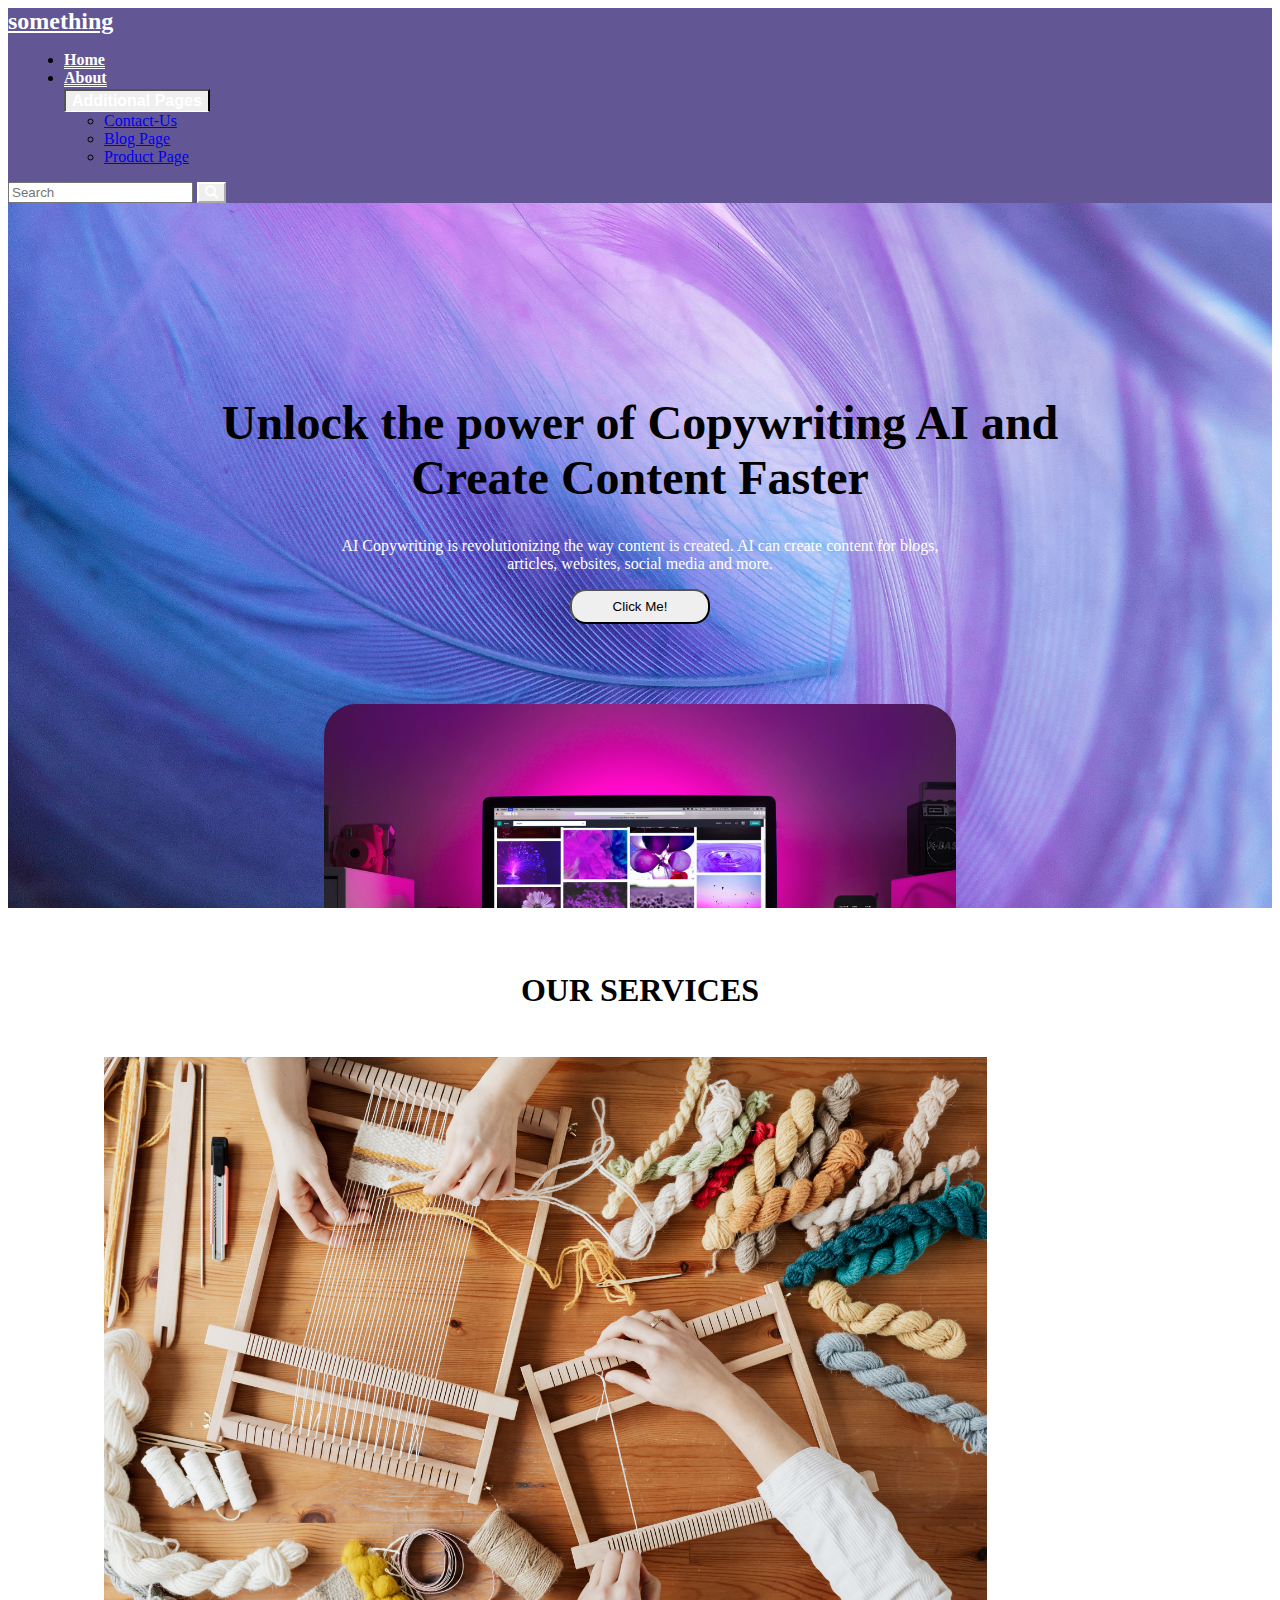
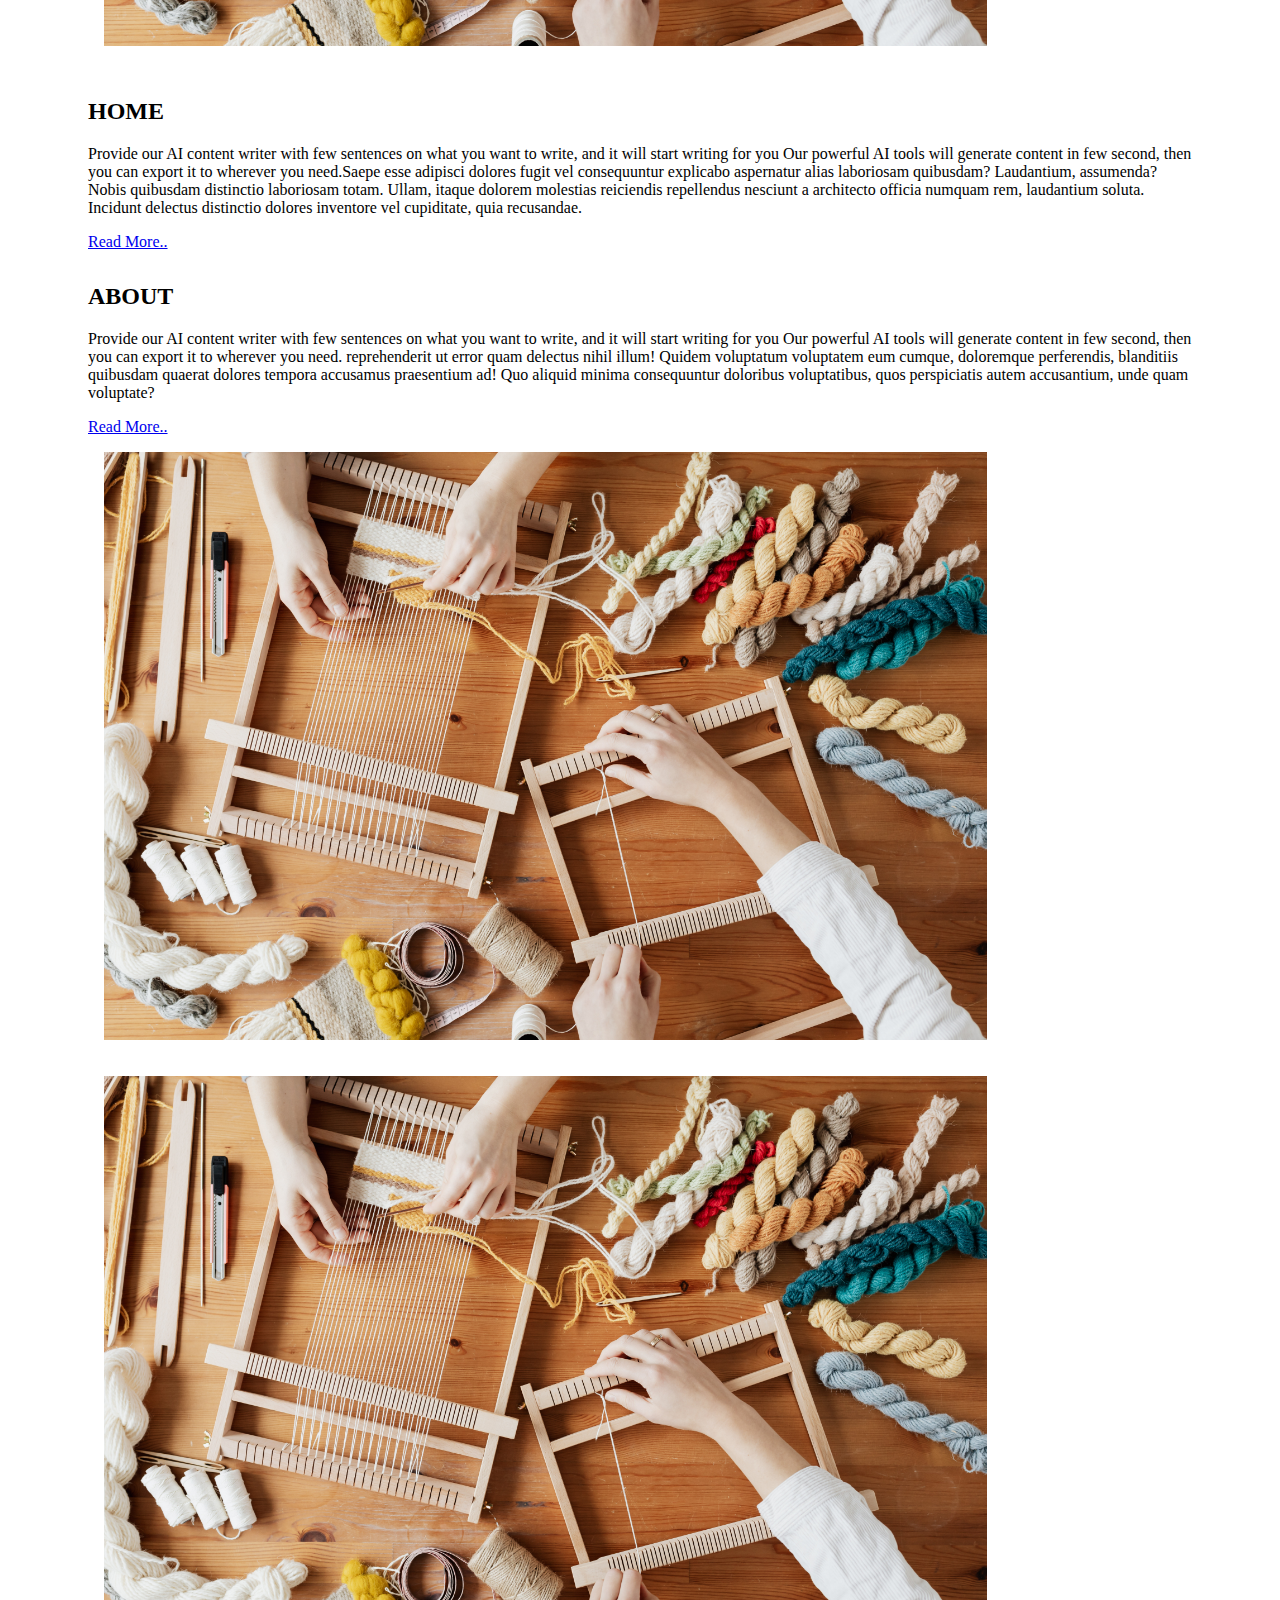
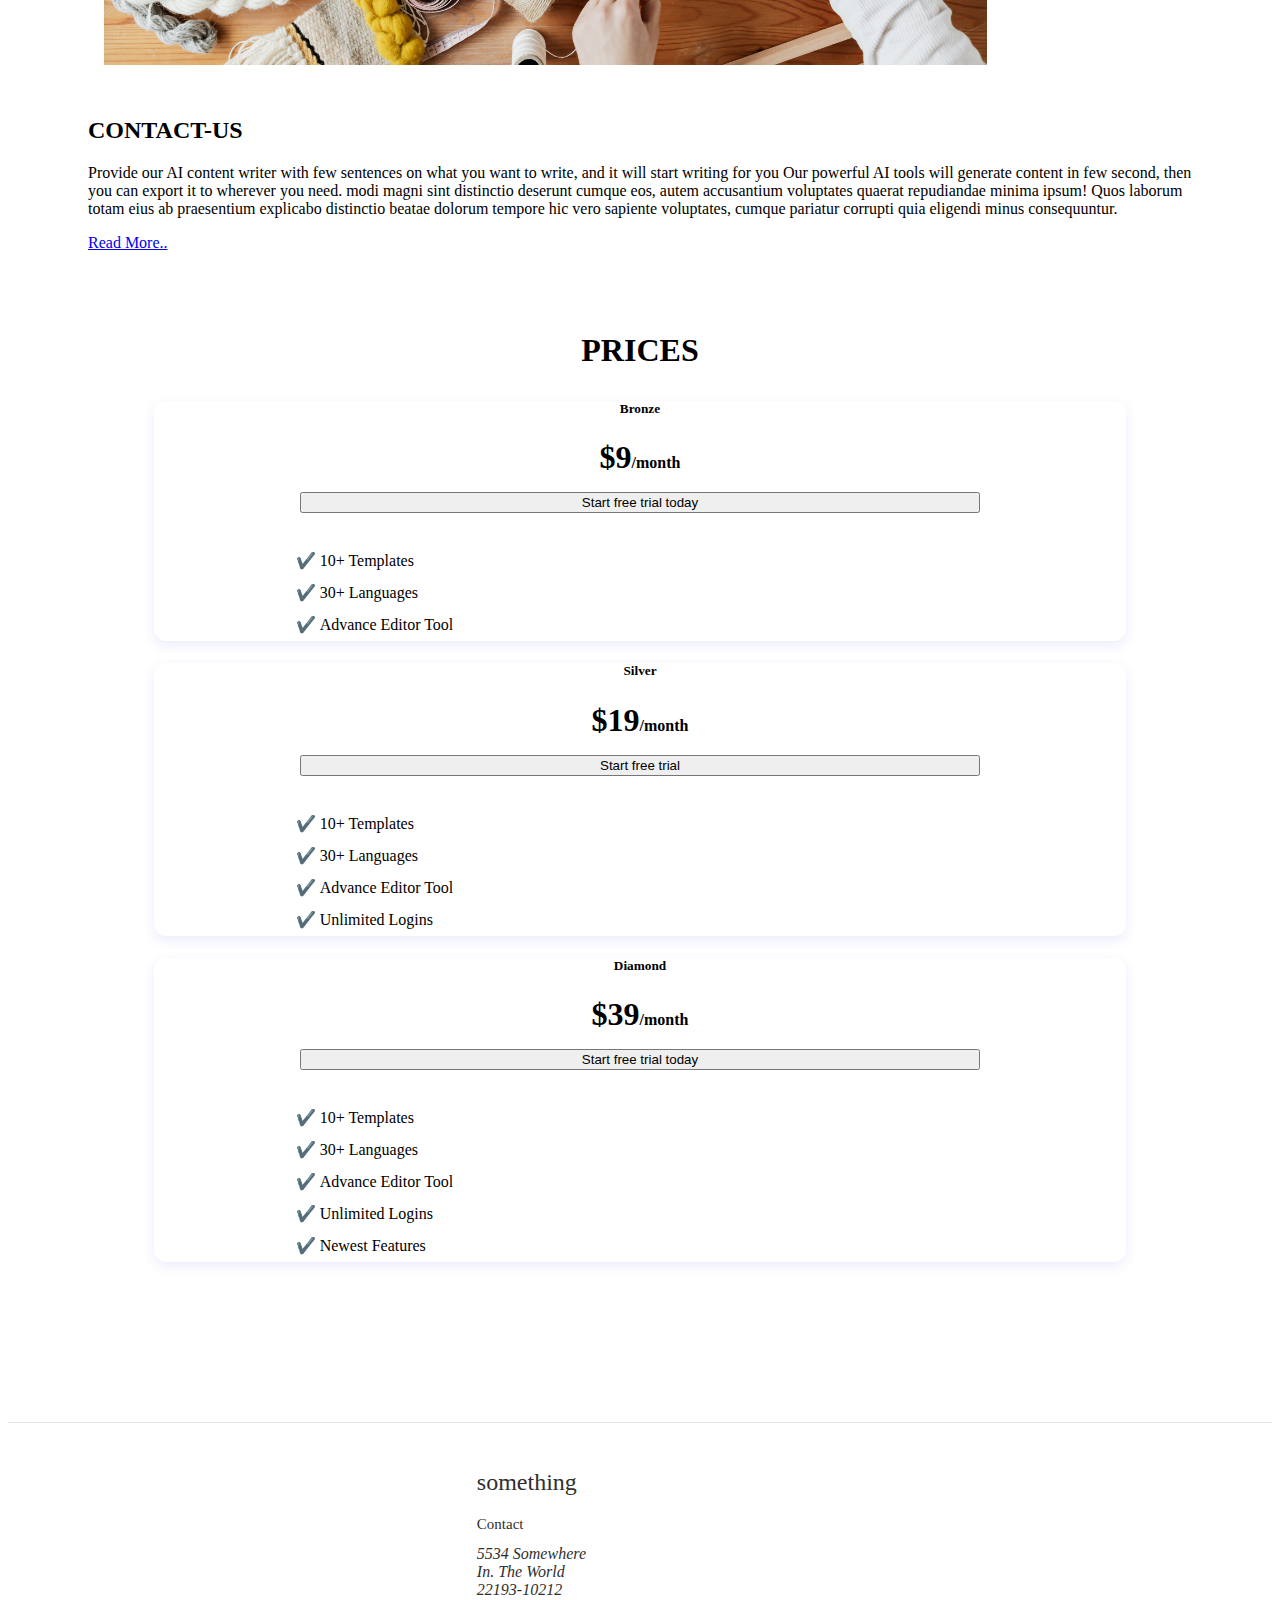
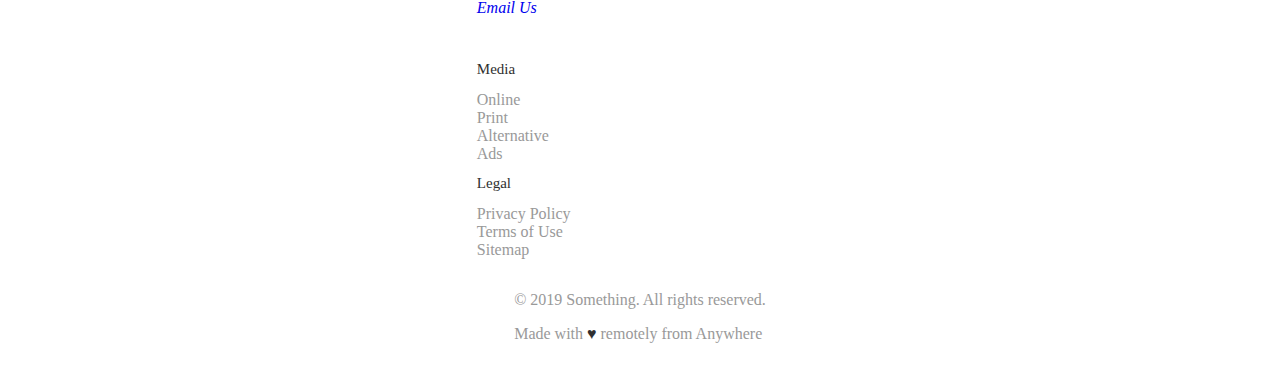
<file: index.html>
<!doctype html>
<html lang="en">
  <head>
    <meta charset="utf-8">
    <meta name="viewport" content="width=device-width, initial-scale=1">
    <!-- Bootstrap CSS -->
    <link href="https://cdn.jsdelivr.net/npm/bootstrap@5.0.2/dist/css/bootstrap.min.css" rel="stylesheet" integrity="sha384-EVSTQN3/azprG1Anm3QDgpJLIm9Nao0Yz1ztcQTwFspd3yD65VohhpuuCOmLASjC" crossorigin="anonymous">
    <link rel="stylesheet" href="styles/index.css">
    <link rel="stylesheet" href="https://cdnjs.cloudflare.com/ajax/libs/font-awesome/6.4.0/css/all.min.css">
    <!-- <script src="https://code.jquery.com/jquery-3.6.4.js" integrity="sha256-a9jBBRygX1Bh5lt8GZjXDzyOB+bWve9EiO7tROUtj/E=" crossorigin="anonymous"></script> -->
    <title>Something</title>
  </head>
  <body onload="loadPage()">
    <header class="header">
      <!-- navbar -->


      <nav class="navbar navbar-color">
        <div class="container-fluid">
          <a class="navbar-brand" href="./index.html">
            <!-- <img src="/docs/5.0/assets/brand/bootstrap-logo.svg" alt="" width="30" height="35" class="d-inline-block align-text-top"> -->
            <strong>something</strong>
          </a>
          <ul class="nav justify-content-center">
            <li class="nav-item">
              <a class="nav-link" href="./index.html">Home</a>
            </li>
            <li class="nav-item">
              <a class="nav-link" href="./about.html">About</a>
            </li>
            <div class="dropdown">
              <button class="btn dropdown-toggle txt-white dropdown-additional-pages" type="button" id="dropdownMenuButton1" data-bs-toggle="dropdown" aria-expanded="false">
                Additional Pages
              </button>
              <ul class="dropdown-menu" aria-labelledby="dropdownMenuButton1">
                <li><a class="dropdown-item" href="./contact.html">Contact-Us</a></li>
                <li><a class="dropdown-item" href="#">Blog Page</a></li>
                <li><a class="dropdown-item" href="#">Product Page</a></li>
              </ul>
            </div>          
          </ul>
          <form class="d-flex search-box">
            <input class="form-control me-2" type="search" placeholder="Search" aria-label="Search">
            <button class="btn btn-outline-white" type="submit"><i class="fa-solid fa-magnifying-glass txt-white"></i></button>
          </form>
        </div>
      </nav>


        <div class="heading">
            <!-- <div class="heading-bg"></div> -->
            <h1 style="text-align: center; font-size: xxx-large;"><strong>Unlock the power of Copywriting AI and<br> Create Content Faster</strong></h1>
            <p style="text-align: center;" class="txt-white">AI Copywriting is revolutionizing the way content is created. AI can create content for blogs,<br> articles, websites, social media and more. </p>
            <div style="text-align: center;">
            <button class="head-btn btn btn-dark">Click Me!</button>
            </div>
        </div>
        <div class="containerHead">
            <img src="/assets/pexels-designecologist-1779487.jpg">
          </div>
    </header>

    <section class="home">
      <h1 class="prices-heading" style="text-align: center;"><strong>OUR SERVICES</strong></h1>
            <div class="container">
              <div class="row">
                <div class="col-md-6">
                  <img class="img-pages" src="./assets/pexels-karolina-grabowska-4219654.jpg" alt="Image">
                </div>
                <div class="col-md-6">
                  <h2 class="sec-head"><strong>HOME</strong></h2>
                    <p>Provide our AI content writer with few sentences on what you want to write, and it will start writing for you
                      Our powerful AI tools will generate content in few second, then you can export it to wherever you need.Saepe esse adipisci dolores fugit vel consequuntur explicabo aspernatur alias laboriosam quibusdam? Laudantium, assumenda? Nobis quibusdam distinctio laboriosam totam. Ullam, itaque dolorem molestias reiciendis repellendus nesciunt a architecto officia numquam rem, laudantium soluta. Incidunt delectus distinctio dolores inventore vel cupiditate, quia recusandae.</p>
                  <a href="./index.html" class="btn btn-primary">Read More..</a>
                </div>
              </div>
            </div>
    </section>

    <section class="about">
        <div class="container">
          <div class="row">
            <div class="col-md-6">
              <h2 class="sec-head"><strong>ABOUT</strong></h2>
              <p>Provide our AI content writer with few sentences on what you want to write, and it will start writing for you
                Our powerful AI tools will generate content in few second, then you can export it to wherever you need. reprehenderit ut error quam delectus nihil illum! Quidem voluptatum voluptatem eum cumque, doloremque perferendis, blanditiis quibusdam quaerat dolores tempora accusamus praesentium ad! Quo aliquid minima consequuntur doloribus voluptatibus, quos perspiciatis autem accusantium, unde quam voluptate?</p>
              <a href="./about.html" class="btn btn-primary">Read More..</a>
            </div>
            <div class="col-md-6">
                <img class="img-pages" src="./assets/pexels-karolina-grabowska-4219654.jpg" alt="Image">
              </div>
          </div>
        </div>
    </section>

    <section class="contact mb-4">
        <div class="container">
        <div class="row">
            <div class="col-md-6">
            <img class="img-pages" src="./assets//pexels-karolina-grabowska-4219654.jpg" alt="Image">
            </div>
            <div class="col-md-6">
            <h2 class="sec-head"><strong> CONTACT-US</strong></h2>
            <p>Provide our AI content writer with few sentences on what you want to write, and it will start writing for you
              Our powerful AI tools will generate content in few second, then you can export it to wherever you need. modi magni sint distinctio deserunt cumque eos, autem accusantium voluptates quaerat repudiandae minima ipsum! Quos laborum totam eius ab praesentium explicabo distinctio beatae dolorum tempore hic vero sapiente voluptates, cumque pariatur corrupti quia eligendi minus consequuntur.</p>
            <a href="./contact.html" class="btn btn-primary">Read More..</a>
            </div>
        </div>
        </div>
    </section>

    <section class="prices mb-4">
      <h1 class="prices-heading" style="text-align: center;"><strong>PRICES</strong></h1>
      <div class="card-group mt-4 prices-cards justify-content-between">
          <div class="card">
            <div class="card-body">
              <h5 class="card-title mt-3">Bronze</h5>
              <h3 class="mt-3 mb-4 price-money"><span class="price-value"><strong>$9</strong></span>/month</h3>
              <button class="btn btn-secondary">Start free trial today</button>
              <ul>
                  <li>10+ Templates</li>
                  <li>30+ Languages</li>
                  <li>Advance Editor Tool</li>
                  <!-- <li>Unlimited Logins</li>
                  <li>Newest Features</li> -->
                  
              </ul>
            </div>
          </div>
          <div class="card">
            <div class="card-body">
              <h5 class="card-title mt-3">Silver</h5>
              <h3 class="mt-3 mb-4 price-money"><span class="price-value"><strong>$19</strong></span>/month</h3>
             <button class="btn btn-secondary">Start free trial</button>
             <ul>
              <li>10+ Templates</li>
              <li>30+ Languages</li>
              <li>Advance Editor Tool</li>
              <li>Unlimited Logins</li>
              <!-- <li>Newest Features</li> -->
          </ul>
            </div>
          </div>
          <div class="card">
            <div class="card-body">
              <h5 class="card-title mt-3">Diamond</h5>
              <h3  class="mt-3 mb-4 price-money"><span class="price-value"><strong>$39</strong></span>/month</h3>
              <button class="btn btn-secondary">Start free trial today</button>
              <ul>
                  <li>10+ Templates</li>
                  <li>30+ Languages</li>
                  <li>Advance Editor Tool</li>
                  <li>Unlimited Logins</li>
                  <li>Newest Features</li>  
              </ul>
            </div>
          </div>
        </div>
  </section>

    <!-- footer -->
    <footer class="foot">
      <div class="d-flex w-75 footer-main">
        <div class="foot__addr">
          <h1 class="foot__logo">Something</h1>
          <h2>Contact</h2>
          <address>
            5534 Somewhere In. The World 22193-10212<br>  
            <a class="foot__btn" href="mailto:example@gmail.com">Email Us</a>
          </address>
        </div>
        <ul class="foot__nav justify-content-between">
          <li class="nav__item">
            <h2 class="nav__title">Media</h2>
            <ul class="nav__ul">
              <li><a href="#">Online</a></li>
              <li><a href="#">Print</a></li>   
              <li><a href="#">Alternative Ads</a></li>
            </ul>
          </li>
          <li class="nav__item">
            <h2 class="nav__title">Legal</h2>
            <ul class="nav__ul">
              <li><a href="#">Privacy Policy</a></li>
              <li><a href="#">Terms of Use</a></li>
              <li><a href="#">Sitemap</a></li>
            </ul>
          </li>
        </ul>
      </div>
      <div class="legal w-75">
          <p>&copy; 2019 Something. All rights reserved.</p>
          <div class="legal__links">
            <span>Made with <span class="heart">♥</span> remotely from Anywhere</span>
          </div>
    </footer>

    <script src="https://ajax.googleapis.com/ajax/libs/jquery/3.6.3/jquery.min.js"></script>
    <script>
      $(document).ready(function(){
      $(".card").mouseover(function() {
        $(this).children('div').children('button').removeClass('btn-secondary');
        $(this).children('div').children('button').addClass('btn-custom');
      })
      $(".card").mouseout(function() {
        $(this).children('div').children('button').removeClass('btn-custom');
        $(this).children('div').children('button').addClass('btn-secondary');
      })
    })
    </script>
    <!-- <script src="https://cdn.jsdelivr.net/npm/bootstrap@5.0.2/dist/js/bootstrap.bundle.min.js" integrity="sha384-MrcW6ZMFYlzcLA8Nl+NtUVF0sA7MsXsP1UyJoMp4YLEuNSfAP+JcXn/tWtIaxVXM" crossorigin="anonymous"></script> -->
    <script src="https://cdn.jsdelivr.net/npm/@popperjs/core@2.9.2/dist/umd/popper.min.js" integrity="sha384-IQsoLXl5PILFhosVNubq5LC7Qb9DXgDA9i+tQ8Zj3iwWAwPtgFTxbJ8NT4GN1R8p" crossorigin="anonymous"></script>
    <script src="https://cdn.jsdelivr.net/npm/bootstrap@5.0.2/dist/js/bootstrap.min.js" integrity="sha384-cVKIPhGWiC2Al4u+LWgxfKTRIcfu0JTxR+EQDz/bgldoEyl4H0zUF0QKbrJ0EcQF" crossorigin="anonymous"></script> 
  </body>
</html>
</file>
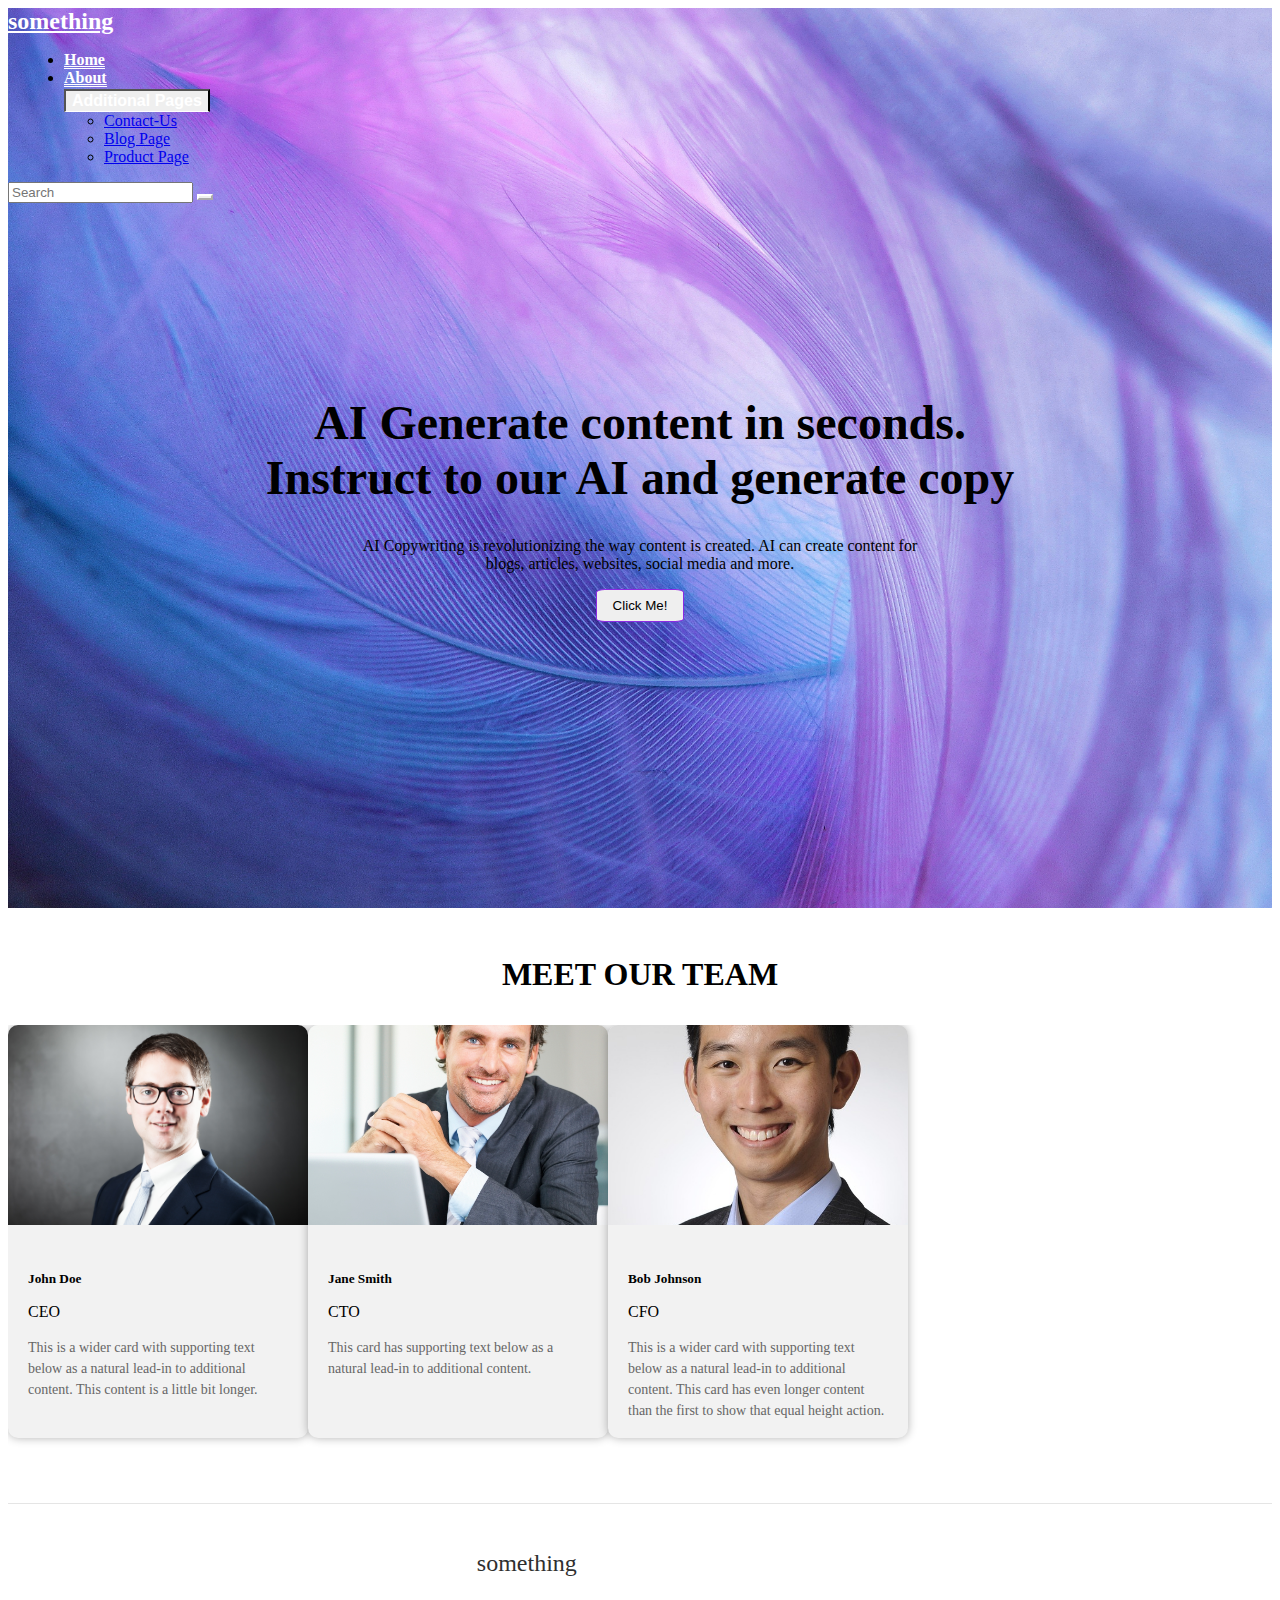
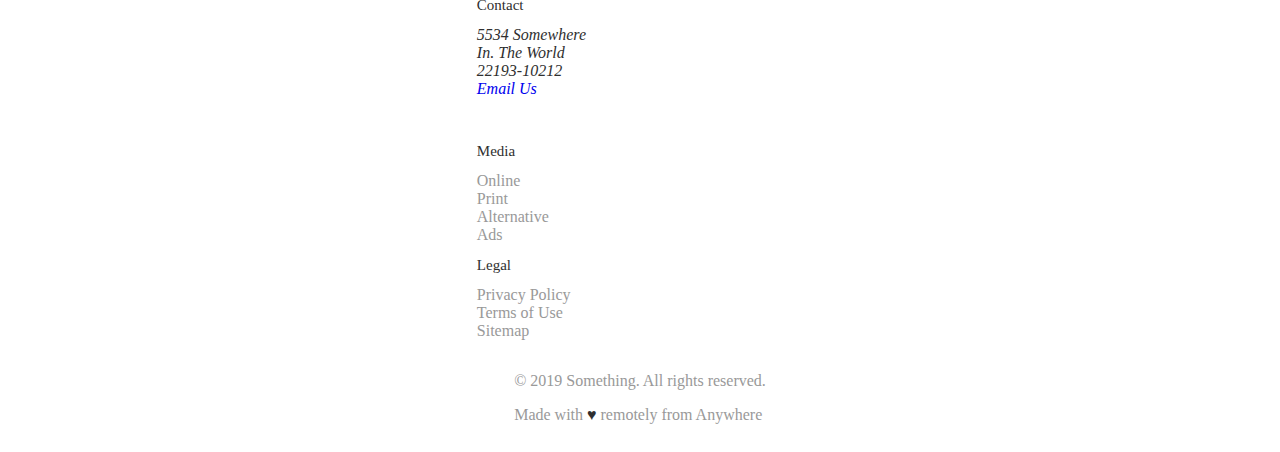
<file: about.html>
<!doctype html>
<html lang="en">
  <head>
    <meta charset="utf-8">
    <meta name="viewport" content="width=device-width, initial-scale=1">
    <!-- Bootstrap CSS -->
    <link href="https://cdn.jsdelivr.net/npm/bootstrap@5.0.2/dist/css/bootstrap.min.css" rel="stylesheet" integrity="sha384-EVSTQN3/azprG1Anm3QDgpJLIm9Nao0Yz1ztcQTwFspd3yD65VohhpuuCOmLASjC" crossorigin="anonymous">
    <link rel="stylesheet" href="styles/about.css">
    <title>Something</title>
    <!-- <script>
        function loadPage() {
          var xhttp = new XMLHttpRequest();
          var xjhttp = new XMLHttpRequest();
          xhttp.onreadystatechange = function() {
            if (this.readyState == 4 && this.status == 200) {
              document.getElementById("navbar").innerHTML = this.responseText;
            }
          };
          xhttp.open("GET", "./navbar.html", true);
          xhttp.send();
          xjhttp.onreadystatechange = function() {
            if (this.readyState == 4 && this.status == 200) {
              document.getElementById("footer").innerHTML = this.responseText;
            }
          };
          xjhttp.open("GET", "./footer.html", true);
          xjhttp.send();
        }
      </script> -->
  </head>
  <body onload="loadPage()">
    <header class="header">
      <!-- navbar -->
      <nav class="navbar">
        <div class="container-fluid">
          <a class="navbar-brand" href="./index.html">
            <!-- <img src="/docs/5.0/assets/brand/bootstrap-logo.svg" alt="" width="30" height="35" class="d-inline-block align-text-top"> -->
            <strong>something</strong>
          </a>
          <ul class="nav justify-content-center">
            <li class="nav-item">
              <a class="nav-link" href="./index.html">Home</a>
            </li>
            <li class="nav-item">
              <a class="nav-link" href="./about.html">About</a>
            </li>
            <div class="dropdown">
              <button class="btn dropdown-toggle txt-white dropdown-additional-pages" type="button" id="dropdownMenuButton1" data-bs-toggle="dropdown" aria-expanded="false">
                Additional Pages
              </button>
              <ul class="dropdown-menu" aria-labelledby="dropdownMenuButton1">
                <li><a class="dropdown-item" href="./contact.html">Contact-Us</a></li>
                <li><a class="dropdown-item" href="#">Blog Page</a></li>
                <li><a class="dropdown-item" href="#">Product Page</a></li>
              </ul>
            </div>          
          </ul>
          <form class="d-flex search-box">
            <input class="form-control me-2" type="search" placeholder="Search" aria-label="Search">
            <button class="btn btn-outline-white" type="submit"><i class="fa-solid fa-magnifying-glass txt-white"></i></button>
          </form>
        </div>
      </nav>

        <div class="heading-about">
            <h1 style="text-align: center; font-size: xxx-large;"><strong>AI Generate content in seconds.<br>Instruct to our AI and generate copy</strong></h1>
            <p style="text-align: center;">AI Copywriting is revolutionizing the way content is created. AI can create content for<br> blogs, articles, websites, social media and more.</p>
            <div style="text-align: center;">
            <button class="head-btn">Click Me!</button>
            </div>
        </div>
        </header>

        <section class="aboutpage"> 
            <h1 style="text-align: center; margin: 2rem;"><strong>MEET OUR TEAM</strong></h1>
            <div class="row row-cols-1 row-cols-md-3 g-4 justify-content-between" id="card-carousel">
                <div class="col">
                  <div class="card">
                    <img src="./assets/1.jpg" class="card-img-top" alt="...">
                    <div class="card-body">
                      <h5 class="card-title">John Doe</h5>
                      <p>CEO</p>
                      <p class="card-text">This is a wider card with supporting text below as a natural lead-in to additional content. This content is a little bit longer.</p>
                    </div>
                  </div>
                </div>
                <div class="col">
                  <div class="card">
                    <img src="./assets/2.jpg" class="card-img-top" alt="...">
                    <div class="card-body">
                      <h5 class="card-title">Jane Smith</h5>
                      <p>CTO</p>
                      <p class="card-text">This card has supporting text below as a natural lead-in to additional content.</p>
                    </div>
                  </div>
                </div>
                <div class="col">
                  <div class="card">
                    <img src="./assets/3.jpg" class="card-img-top" alt="...">
                    <div class="card-body">
                      <h5 class="card-title">Bob Johnson</h5>
                      <p>CFO</p>
                      <p class="card-text">This is a wider card with supporting text below as a natural lead-in to additional content. This card has even longer content than the first to show that equal height action.</p>
                    </div>
                  </div>
                </div>
              </div>
          </section>
    
          <!-- footer -->
          <footer class="foot">
            <div class="d-flex w-75 footer-main">
              <div class="foot__addr">
                <h1 class="foot__logo">Something</h1>
                <h2>Contact</h2>
                <address>
                  5534 Somewhere In. The World 22193-10212<br>  
                  <a class="foot__btn" href="mailto:example@gmail.com">Email Us</a>
                </address>
              </div>
              <ul class="foot__nav justify-content-between">
                <li class="nav__item">
                  <h2 class="nav__title">Media</h2>
                  <ul class="nav__ul">
                    <li><a href="#">Online</a></li>
                    <li><a href="#">Print</a></li>   
                    <li><a href="#">Alternative Ads</a></li>
                  </ul>
                </li>
                <li class="nav__item">
                  <h2 class="nav__title">Legal</h2>
                  <ul class="nav__ul">
                    <li><a href="#">Privacy Policy</a></li>
                    <li><a href="#">Terms of Use</a></li>
                    <li><a href="#">Sitemap</a></li>
                  </ul>
                </li>
              </ul>
            </div>
            <div class="legal w-75">
                <p>&copy; 2019 Something. All rights reserved.</p>
                <div class="legal__links">
                  <span>Made with <span class="heart">♥</span> remotely from Anywhere</span>
                </div>
          </footer>

    <script src="https://cdn.jsdelivr.net/npm/bootstrap@5.0.2/dist/js/bootstrap.bundle.min.js" integrity="sha384-MrcW6ZMFYlzcLA8Nl+NtUVF0sA7MsXsP1UyJoMp4YLEuNSfAP+JcXn/tWtIaxVXM" crossorigin="anonymous"></script>
    <script src="https://cdn.jsdelivr.net/npm/@popperjs/core@2.9.2/dist/umd/popper.min.js" integrity="sha384-IQsoLXl5PILFhosVNubq5LC7Qb9DXgDA9i+tQ8Zj3iwWAwPtgFTxbJ8NT4GN1R8p" crossorigin="anonymous"></script>
    <script src="https://cdn.jsdelivr.net/npm/bootstrap@5.0.2/dist/js/bootstrap.min.js" integrity="sha384-cVKIPhGWiC2Al4u+LWgxfKTRIcfu0JTxR+EQDz/bgldoEyl4H0zUF0QKbrJ0EcQF" crossorigin="anonymous"></script> 
  </body>
</html>
</file>
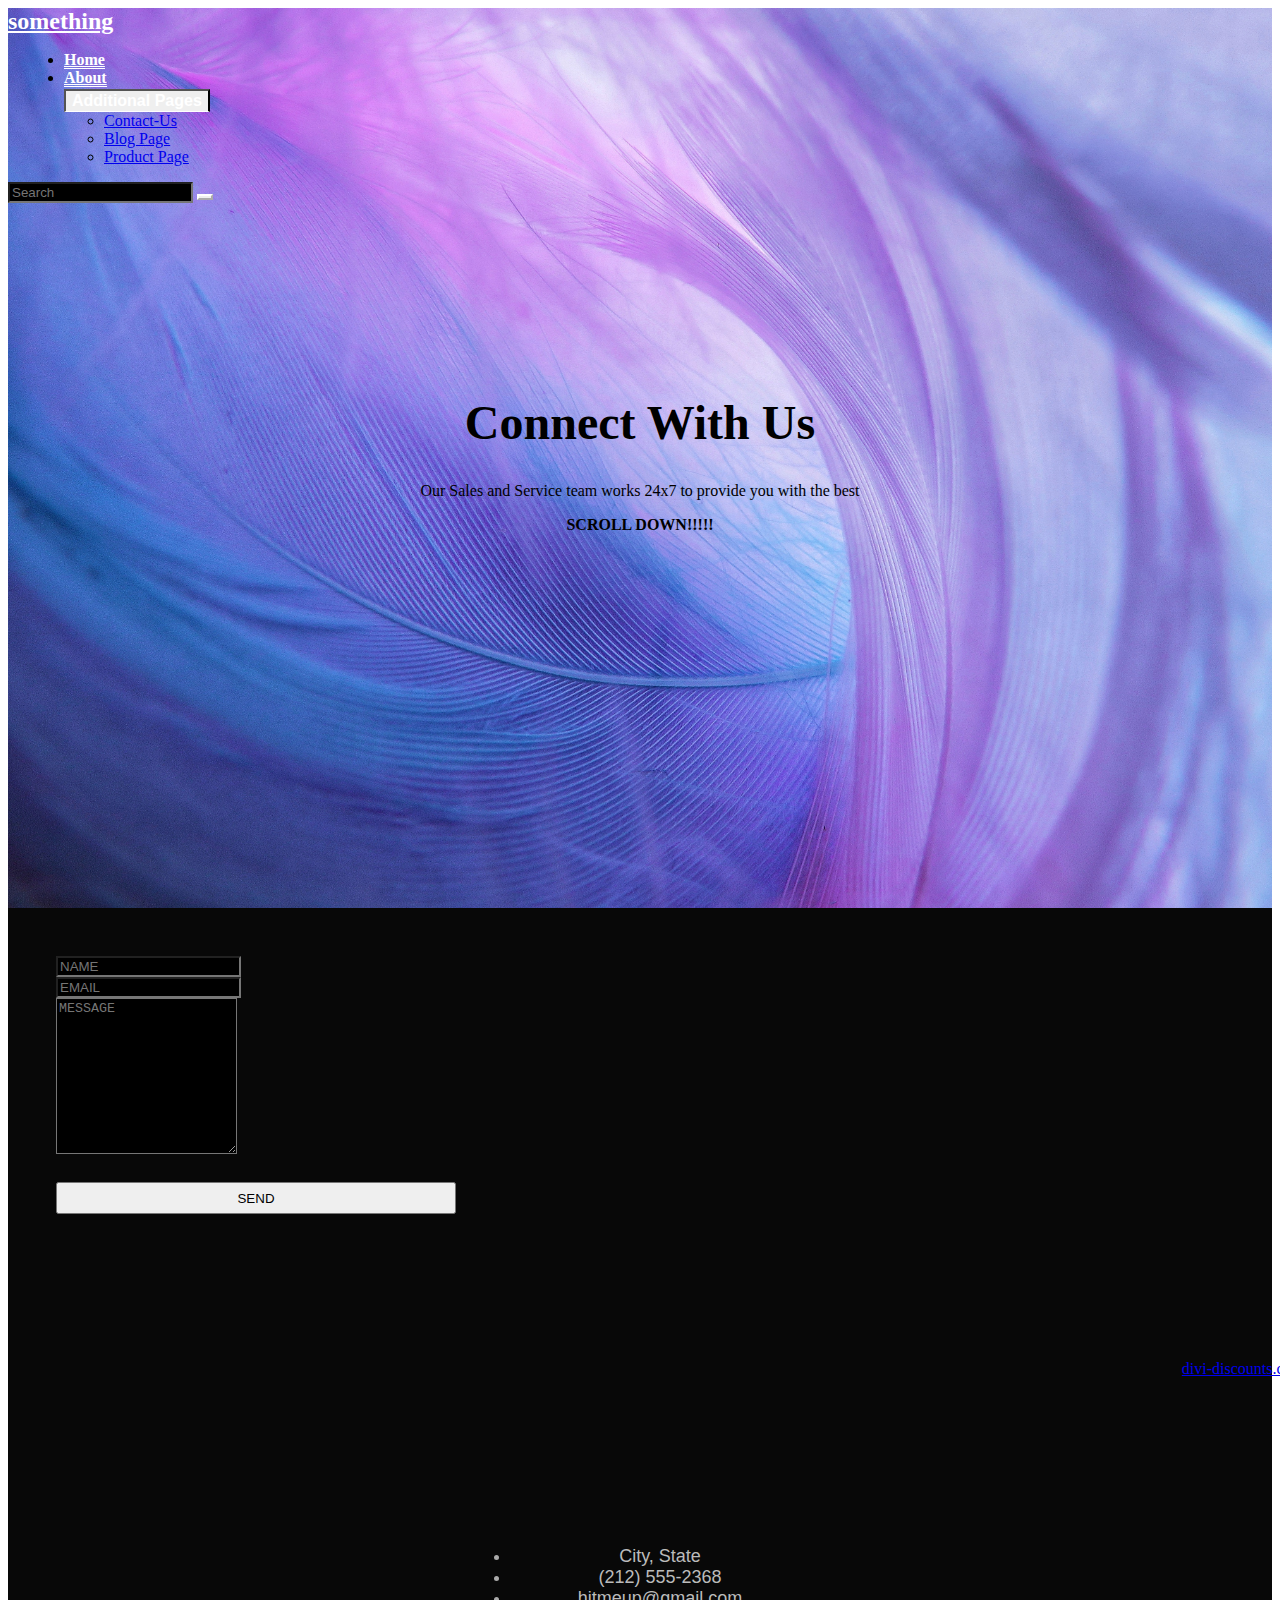
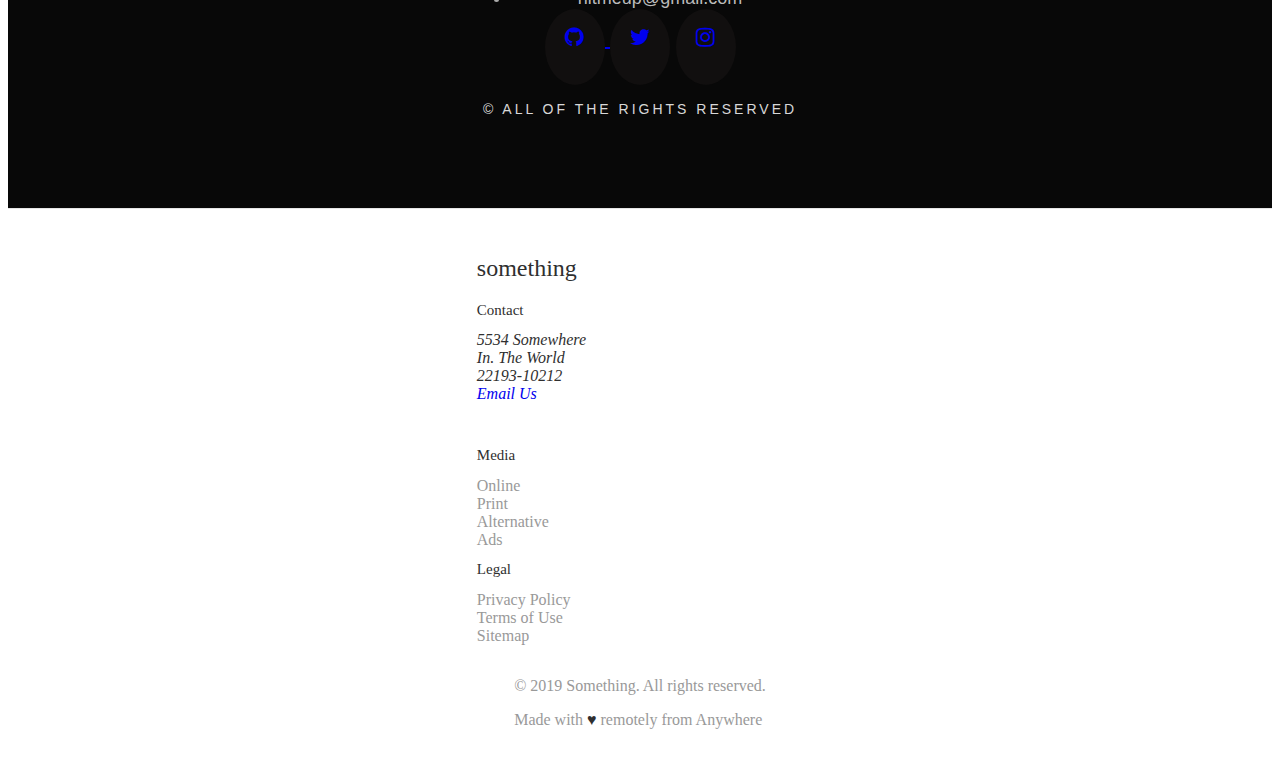
<file: contact.html>
<!doctype html>
<html lang="en">
  <head>
    <meta charset="utf-8">
    <meta name="viewport" content="width=device-width, initial-scale=1">
    <!-- Bootstrap CSS -->
    <link href="https://cdn.jsdelivr.net/npm/bootstrap@5.0.2/dist/css/bootstrap.min.css" rel="stylesheet" integrity="sha384-EVSTQN3/azprG1Anm3QDgpJLIm9Nao0Yz1ztcQTwFspd3yD65VohhpuuCOmLASjC" crossorigin="anonymous">
    <link rel="stylesheet" href="styles/contact.css">
    <link rel="stylesheet" href="https://cdnjs.cloudflare.com/ajax/libs/font-awesome/4.7.0/css/font-awesome.min.css">
    <title>Something</title>
    <!-- <script>
        function loadPage() {
          var xhttp = new XMLHttpRequest();
          var xjhttp = new XMLHttpRequest();
          xhttp.onreadystatechange = function() {
            if (this.readyState == 4 && this.status == 200) {
              document.getElementById("navbar").innerHTML = this.responseText;
            }
          };
          xhttp.open("GET", "./navbar.html", true);
          xhttp.send();
          xjhttp.onreadystatechange = function() {
            if (this.readyState == 4 && this.status == 200) {
              document.getElementById("footer").innerHTML = this.responseText;
            }
          };
          xjhttp.open("GET", "./footer.html", true);
          xjhttp.send();
        }
      </script> -->
  </head>
  <body onload="loadPage()">
    <header class="header">
      <!-- navbar -->

      <nav class="navbar">
        <div class="container-fluid">
          <a class="navbar-brand" href="./index.html">
            <!-- <img src="/docs/5.0/assets/brand/bootstrap-logo.svg" alt="" width="30" height="35" class="d-inline-block align-text-top"> -->
            <strong>something</strong>
          </a>
          <ul class="nav justify-content-center">
            <li class="nav-item">
              <a class="nav-link" href="./index.html">Home</a>
            </li>
            <li class="nav-item">
              <a class="nav-link" href="./about.html">About</a>
            </li>
            <div class="dropdown">
              <button class="btn dropdown-toggle txt-white dropdown-additional-pages" type="button" id="dropdownMenuButton1" data-bs-toggle="dropdown" aria-expanded="false">
                Additional Pages
              </button>
              <ul class="dropdown-menu" aria-labelledby="dropdownMenuButton1">
                <li><a class="dropdown-item" href="./contact.html">Contact-Us</a></li>
                <li><a class="dropdown-item" href="#">Blog Page</a></li>
                <li><a class="dropdown-item" href="#">Product Page</a></li>
              </ul>
            </div>          
          </ul>
          <form class="d-flex search-box">
            <input class="form-control me-2" type="search" placeholder="Search" aria-label="Search">
            <button class="btn btn-outline-white" type="submit"><i class="fa-solid fa-magnifying-glass txt-white"></i></button>
          </form>
        </div>
      </nav>


        <div class="heading-contact">
            <!-- <div class="heading-bg"></div> -->
            <h1 style="text-align: center; font-size: xxx-large;"><strong>Connect With Us</strong></h1>
            <p style="text-align: center;">Our Sales and Service team works 24x7 to provide you with the best</p>
            <div style="text-align: center; font-weight: 700;">
                SCROLL DOWN!!!!!
            </div>
        </div>
    </header>

    <section id="contact">
        <div class="contact-wrapper d-flex">
          <form id="contact-form" class="form-hori" role="form">
            <div class="form-group mb-2">
              <div class="col-sm-12">
                <input type="text" class="form-control" id="name" placeholder="NAME" name="name" value="" required>
              </div>
            </div>
            <div class="form-group mb-2">
              <div class="col-sm-12">
                <input type="email" class="form-control" id="email" placeholder="EMAIL" name="email" value="" required>
              </div>
            </div>
            <textarea class="form-control" rows="10" placeholder="MESSAGE" name="message" required></textarea>
            <button class="btn btn-primary send-button" id="submit" type="submit" value="SEND">
              <div class="alt-send-button">
                <span class="send-text">SEND</span>
              </div>
            </button>
          </form>
            
            <div class="col-md-6">
                <div class="mapouter"><div class="gmap_canvas"><iframe width="100%" height="400" id="gmap_canvas" src="https://maps.google.com/maps?q=your%20address&t=&z=13&ie=UTF8&iwloc=&output=embed" frameborder="0" scrolling="no" marginheight="0" marginwidth="0"></iframe><a href="https://www.divi-discounts.com">divi-discounts.com</a></div><style>.mapouter{position:relative;text-align:right;height:400px;width:100%;}.gmap_canvas {overflow:hidden;background:none!important;height:500px;width:100%;}</style></div>
              </div>
        </div>
        <div class="direct-contact-container">
              <ul class="contact-list">
                <li class="list-item"><span class="contact-text place">City, State</span></li>
                <li class="list-item"><span class="contact-text phone"><a href="tel:1-212-555-5555" title="Give me a call">(212) 555-2368</a></span></li>
                <li class="list-item"><span class="contact-text gmail"><a href="mailto:#" title="Send me an email">hitmeup@gmail.com</a></span></li>
              </ul>
              <ul class="social-media-list">
                <li><a href="#" class="contact-icon">
                  <!-- <i class="fa fa-github"></i></a> -->
                  <i class="fa fa-github" aria-hidden="false"></i>
                </li>
                <li><a href="#" class="contact-icon">
                  <i class="fa fa-twitter"></i></a>
                </li>
                <li><a href="#" class="contact-icon">
                  <i class="fa fa-instagram"></i></a>
                </li>       
              </ul>
              <div class="copyright">
                &copy; ALL OF THE RIGHTS RESERVED
              </div>
            </div>
      </section>  
              
          <!-- footer -->
          <footer class="foot">
            <div class="d-flex w-75 footer-main">
              <div class="foot__addr">
                <h1 class="foot__logo">Something</h1>
                <h2>Contact</h2>
                <address>
                  5534 Somewhere In. The World 22193-10212<br>  
                  <a class="foot__btn" href="mailto:example@gmail.com">Email Us</a>
                </address>
              </div>
              <ul class="foot__nav justify-content-between">
                <li class="nav__item">
                  <h2 class="nav__title">Media</h2>
                  <ul class="nav__ul">
                    <li><a href="#">Online</a></li>
                    <li><a href="#">Print</a></li>   
                    <li><a href="#">Alternative Ads</a></li>
                  </ul>
                </li>
                <li class="nav__item">
                  <h2 class="nav__title">Legal</h2>
                  <ul class="nav__ul">
                    <li><a href="#">Privacy Policy</a></li>
                    <li><a href="#">Terms of Use</a></li>
                    <li><a href="#">Sitemap</a></li>
                  </ul>
                </li>
              </ul>
            </div>
            <div class="legal w-75">
                <p>&copy; 2019 Something. All rights reserved.</p>
                <div class="legal__links">
                  <span>Made with <span class="heart">♥</span> remotely from Anywhere</span>
                </div>
          </footer>

    <script src="https://cdn.jsdelivr.net/npm/bootstrap@5.0.2/dist/js/bootstrap.bundle.min.js" integrity="sha384-MrcW6ZMFYlzcLA8Nl+NtUVF0sA7MsXsP1UyJoMp4YLEuNSfAP+JcXn/tWtIaxVXM" crossorigin="anonymous"></script>
    <script src="https://cdn.jsdelivr.net/npm/@popperjs/core@2.9.2/dist/umd/popper.min.js" integrity="sha384-IQsoLXl5PILFhosVNubq5LC7Qb9DXgDA9i+tQ8Zj3iwWAwPtgFTxbJ8NT4GN1R8p" crossorigin="anonymous"></script>
    <script src="https://cdn.jsdelivr.net/npm/bootstrap@5.0.2/dist/js/bootstrap.min.js" integrity="sha384-cVKIPhGWiC2Al4u+LWgxfKTRIcfu0JTxR+EQDz/bgldoEyl4H0zUF0QKbrJ0EcQF" crossorigin="anonymous"></script> 
  </body>
</html>
</file>
<file: styles/index.css>
a.nav-link{
    color: blueviolet;
    padding: auto 0;
}
a.nav-link:hover{
    border: 1px solid blueviolet;
    border-radius: 10%;
}
#navbar{
    margin:0 5rem ;
}
.navbar-brand {
    font-family: 'Pacifico', cursive;
    font-weight: 400;
    text-transform: lowercase;
    font-size: 1.5rem;
}
.navbar{
    background: transparent;
  }
  .navbar-color{
    background-color: #625794;
  }
  .navbar-brand, .nav-link {
    color: white !important;
    font-size: x-large !important;
  }
  .nav-link {
    font-size: medium !important;
    border-bottom: 1px solid white;
    font-weight: bold !important;
  }
  .nav {
    width: 50%;
  }
  .nav-item {
    margin: 0 1rem;
  }
  .dropdown {
    margin: 0 1rem;
  }
  .txt-white {
    color: white !important;
  }
  .btn-outline-white {
    border-color: white;
  }
  .dropdown {
    border: none !important;
  }
  .dropdown-additional-pages {
    margin-top: 2px;
    font-size: medium !important;
    font-weight: bold !important;
    border-bottom: 1px solid white !important;
  }
  .search-box {
    width: 25%;
  }


.header{
    background-image: url(../assets/pexels-anni-roenkae-4175070.jpg);
    /* background-color: rgb(173, 74, 173); */
    background-repeat: no-repeat;
    background-size: cover;
    background-position-y: bottom;
    width: 100%;
    height: 100vh;
    overflow-y: hidden;
}
.heading{
    padding:10rem 0 5rem 0 ;
}
.head-btn{
    padding: 0.5rem 1rem;
    width: 140px;
    /* border: 1px solid blueviolet; */
    border-radius: 1rem !important;
}
.containerHead {
    /* background-image: url(../assets//pexels-designecologist-1779487.jpg); */
    /* background-repeat: no-repeat; */
    /* background-size: cover; */
    object-fit: contain;
    width: 50%;
    height: 80vh;
    margin:0 auto;
    
}
.containerHead img {
    width: 100%;
    border-radius: 2rem;
    /* object-fit: contain; */
}
.home{
    margin-top: 4rem;
    padding:0 5rem;
}
.about{
    padding: 0 5rem;
}
.contact{
    padding: 0 5rem;
}
.sec-head{
    margin-top: 2rem;
    color: black;
}
.img-pages{
    width: 80%;
    background-repeat: no-repeat;
    background-size: cover;
    padding: 1rem;
}

.prices {
    margin-top: 5rem;
}

.prices-heading {
    margin-bottom: 2rem;
}

.prices-cards {
    width: 82%;
    margin: 0 auto;
    margin-bottom: 10rem;
}
.prices-cards .card {
    text-align: center;
    margin: 0 2rem;
    border-width: 0;
    z-index: 2;
/* border-style: solid; */
/* border-color: #dce3ed !important; */
/* border-color-translucent: rgba(0, 0, 0, 0.175); */
border-radius: 0.75rem !important;
box-shadow: 0px 4px 12px 0px rgba(63,62,237,.1)
}
.prices-cards .card:hover {
    border: 4px solid;
    border-left: 4px solid #635994 !important;
    border-color: #635994;
    z-index: 3;
    transform: scale(1.15);
    transition-duration: 200ms;
}

.prices-cards .card .card-body button {
    margin-bottom: 2rem;
    width: 70%;
}
.prices-cards .card .card-body ul {
    width: 70%;
    margin: 0 auto;
    text-align: left;
    list-style-type: "✔️ ";
    line-height: 2;
}
.btn-custom {
    background-color: #635994 !important;
    color: white !important;
}
.card-title {
    font-weight: bold !important;
}
.price-money {
    font-size: 100%;
}
.price-value {
    font-size: 200%;
}


.foot {
    display: flex;
    flex-direction: column;
    /* flex-flow: row wrap; */
    padding: 30px 30px 20px 30px;
    color: #2f2f2f;
    background-color: #fff;
    border-top: 1px solid #e5e5e5;
  }

  .footer-main {
    margin: 0 auto;
  }
  
  .foot__addr {
    margin-right: 2.25em;
    margin-bottom: 2em;
    width: 35%;
  }
  
  .foot__logo {
    font-family: 'Pacifico', cursive;
    font-weight: 400;
    text-transform: lowercase;
    font-size: 1.5rem;
  }
  
  .foot__addr h2 {
    margin-top: 1.3em;
    font-size: 15px;
    font-weight: 400;
  }
  
  .nav__title {
    font-weight: 400;
    font-size: 15px;
  }
  
  .foot ul {
    list-style: none;
    padding-left: 0;
  }
  
  .foot a {
    text-decoration: none;
  }
  
  .foot__nav {
    width: 30%;
    display: flex;
      flex-flow: row wrap;
  }
  
  .nav__ul a {
    color: #999;
  }
  
  .legal {
    color: #999;
    margin: 0 auto;
  }
    
  .heart {
    color: #2f2f2f;
  }
</file>
<file: styles/about.css>
a.nav-link{
  color: blueviolet;
  padding: auto 0;
}
a.nav-link:hover{
  border: 1px solid blueviolet;
  border-radius: 10%;
}
#navbar{
  margin:0 5rem ;
}
.navbar-brand {
  font-family: 'Pacifico', cursive;
  font-weight: 400;
  text-transform: lowercase;
  font-size: 1.5rem;
}
.navbar{
  background: transparent;
}
.navbar-brand, .nav-link {
  color: white !important;
  font-size: x-large !important;
}
.nav-link {
  font-size: medium !important;
  border-bottom: 1px solid white;
  font-weight: bold !important;
}
.nav {
  width: 50%;
}
.nav-item {
  margin: 0 1rem;
}
.dropdown {
  margin: 0 1rem;
}
.txt-white {
  color: white !important;
}
.btn-outline-white {
  border-color: white;
}
.dropdown {
  border: none !important;
}
.dropdown-additional-pages {
  margin-top: 2px;
  font-size: medium !important;
  font-weight: bold !important;
  border-bottom: 1px solid white !important;
}
.search-box {
  width: 25%;
}


.header{
    background-image: url(../assets/pexels-anni-roenkae-4175070.jpg);
    /* background-color: rgb(173, 74, 173); */
    background-repeat: no-repeat;
    background-size: cover;
    background-position-y: bottom;
    width: 100%;
    height: 100vh;
    overflow-y: hidden;
}
.head-btn{
    padding: 0.5rem 1rem;
    border: 1px solid blueviolet;
    border-radius: 10%;
}
.aboutpage{
    margin: 3rem auto;
}
.heading-about{
    padding:10rem 0 5rem 0 ;
}
#card-carousel {
    display: flex;
    flex-wrap: nowrap;
    overflow-x: auto;
    scroll-snap-type: x mandatory;
    scroll-behavior: smooth;
  }

  #card-carousel .col .card {
    margin: 0 auto;
  }
  
  .card {
    flex: 0 0 auto;
    margin-right: 20px;
    width: 300px;
    height: 96%;
    scroll-snap-align: start;
    background-color: #f2f2f2;
    border-radius: 10px;
    box-shadow: 0 0 10px rgba(0, 0, 0, 0.3);
  }
  
  .card img {
    width: 100%;
    height: 200px;
    object-fit: cover;
    border-top-left-radius: 10px;
    border-top-right-radius: 10px;
  }
  
  .card-body {
    padding: 20px;
  }
  
  .card-title {
    margin-bottom: 10px;
  }
  
  .card-text {
    font-size: 14px;
    line-height: 1.5;
    color: #666;
  }
  
  .card:hover {
    transform: scale(1.05);
    box-shadow: 0 0 20px rgba(0, 0, 0, 0.3);
  }
  

  .foot {
    display: flex;
    flex-direction: column;
    /* flex-flow: row wrap; */
    padding: 30px 30px 20px 30px;
    color: #2f2f2f;
    background-color: #fff;
    border-top: 1px solid #e5e5e5;
  }

  .footer-main {
    margin: 0 auto;
  }
  
  .foot__addr {
    margin-right: 2.25em;
    margin-bottom: 2em;
    width: 35%;
  }
  
  .foot__logo {
    font-family: 'Pacifico', cursive;
    font-weight: 400;
    text-transform: lowercase;
    font-size: 1.5rem;
  }
  
  .foot__addr h2 {
    margin-top: 1.3em;
    font-size: 15px;
    font-weight: 400;
  }
  
  .nav__title {
    font-weight: 400;
    font-size: 15px;
  }
  
  .foot ul {
    list-style: none;
    padding-left: 0;
  }
  
  .foot a {
    text-decoration: none;
  }
  
  .foot__nav {
    width: 30%;
    display: flex;
      flex-flow: row wrap;
  }
  
  .nav__ul a {
    color: #999;
  }
  
  .legal {
    color: #999;
    margin: 0 auto;
  }
    
  .heart {
    color: #2f2f2f;
  }
</file>
<file: styles/contact.css>
a.nav-link{
  color: blueviolet;
  padding: auto 0;
}
a.nav-link:hover{
  border: 1px solid blueviolet;
  border-radius: 10%;
}
#navbar{
  margin:0 5rem ;
}
.navbar-brand {
  font-family: 'Pacifico', cursive;
  font-weight: 400;
  text-transform: lowercase;
  font-size: 1.5rem;
}
.navbar{
  background: transparent;
}
.navbar-brand, .nav-link {
  color: white !important;
  font-size: x-large !important;
}
.nav-link {
  font-size: medium !important;
  border-bottom: 1px solid white;
  font-weight: bold !important;
}
.nav {
  width: 50%;
}
.nav-item {
  margin: 0 1rem;
}
.dropdown {
  margin: 0 1rem;
}
.txt-white {
  color: white !important;
}
.btn-outline-white {
  border-color: white;
}
.dropdown {
  border: none !important;
}
.dropdown-additional-pages {
  margin-top: 2px;
  font-size: medium !important;
  font-weight: bold !important;
  border-bottom: 1px solid white !important;
}
.search-box {
  width: 25%;
}


.body {
  margin: 0;
}
.header{
    background-image: url(../assets/pexels-anni-roenkae-4175070.jpg);
    /* background-color: rgb(173, 74, 173); */
    background-repeat: no-repeat;
    background-size: cover;
    background-position-y: bottom;
    width: 100%;
    height: 100vh;
    overflow-y: hidden;
}
.heading-contact{
    padding:10rem 0 5rem 0 ;
}
#contact {
    width: 100%;
    height: 100vh;
    background-color: rgb(8, 8, 8)
  }
  
  .section-header {
    text-align: center;
    margin: 0 auto;
    padding: 2.5rem 0;
    color: #fff;
    text-transform: uppercase;
  }
  
  .contact-wrapper {
    display: flex;
    flex-direction: row;
    justify-content: space-between;
    margin: 0 auto;
    /* padding: 2rem; */
    padding-left: 2rem;
    padding-right: 2rem;
    position: relative;
    width: 100%;
    height: 70%;
  }
  .mapouter {
    margin: 3rem 0;
  }
  .form-hori {
    margin: 3rem 1rem;
    width: 400px;
    font-family: 'Lato';
    font-weight: 400;
    height: 20vh;
  }
  
  .form-control, 
  textarea {
    max-width: 500px;
    background-color: #000;
    color: #fff;
  }
  
  .send-button {
    margin-top: 1.5rem;
    height: 2rem;
    width: 400px;
  }
  
  .direct-contact-container {
    text-align: center;
    max-width: 500px;
    margin: 0 auto;
    margin-top: 0.5rem;
  }
  
  /* Location, Phone, Email  */
  .contact-list {
    width: 60%;
    margin: 0 auto;
    /* margin-left: -30px; */
    /* padding-right: 20px; */
  }
  
  .list-item {
    color: #aaa;
  }
  
  .contact-text {
    font: 300 18px 'Lato', sans-serif;
    color: #bbb;
  }
  .contact-text a {
    color: #bbb;
    text-decoration: none;
    transition-duration: 0.2s;
  }
  
  .contact-text a:hover {
    color:rgb(173, 74, 173);
    text-decoration: none;
  }
  
  
  /* Social Media Icons */
  .social-media-list {
    position: relative;
    font-size: 22px;
    text-align: center;
    width: 100%;
    margin: 0 auto;
    padding: 0;
  }
  
  .social-media-list li a {
    color: linear-gradient(#fff, #000, left);
  }
  
  .social-media-list li {
    position: relative; 
    display: inline-block;
    height: 60px;
    width: 60px;
    border-radius: 50%;
    padding-top: 1rem;
    color:linear-gradient(#fff, #000, left) ;
    background-color: rgb(17, 15, 15);
    cursor: pointer; 
    
  }
  .social-media-list li:hover {
    background-color:rgb(173, 74, 173);
  }
  .copyright {
    font: 200 14px 'Oswald', sans-serif;
    color: rgba(255, 255, 255, 0.852);
    letter-spacing: 3px;
    padding-top: 1rem;
    text-align: center;
  }


  .foot {
    display: flex;
    flex-direction: column;
    /* flex-flow: row wrap; */
    padding: 30px 30px 20px 30px;
    color: #2f2f2f;
    background-color: #fff;
    border-top: 1px solid #e5e5e5;
  }

  .footer-main {
    margin: 0 auto;
  }
  
  .foot__addr {
    margin-right: 2.25em;
    margin-bottom: 2em;
    width: 35%;
  }
  
  .foot__logo {
    font-family: 'Pacifico', cursive;
    font-weight: 400;
    text-transform: lowercase;
    font-size: 1.5rem;
  }
  
  .foot__addr h2 {
    margin-top: 1.3em;
    font-size: 15px;
    font-weight: 400;
  }
  
  .nav__title {
    font-weight: 400;
    font-size: 15px;
  }
  
  .foot ul {
    list-style: none;
    padding-left: 0;
  }
  
  .foot a {
    text-decoration: none;
  }
  
  .foot__nav {
    width: 30%;
    display: flex;
      flex-flow: row wrap;
  }
  
  .nav__ul a {
    color: #999;
  }
  
  .legal {
    color: #999;
    margin: 0 auto;
  }
    
  .heart {
    color: #2f2f2f;
  }
  .contact{
    margin: 0;
  }
</file>
